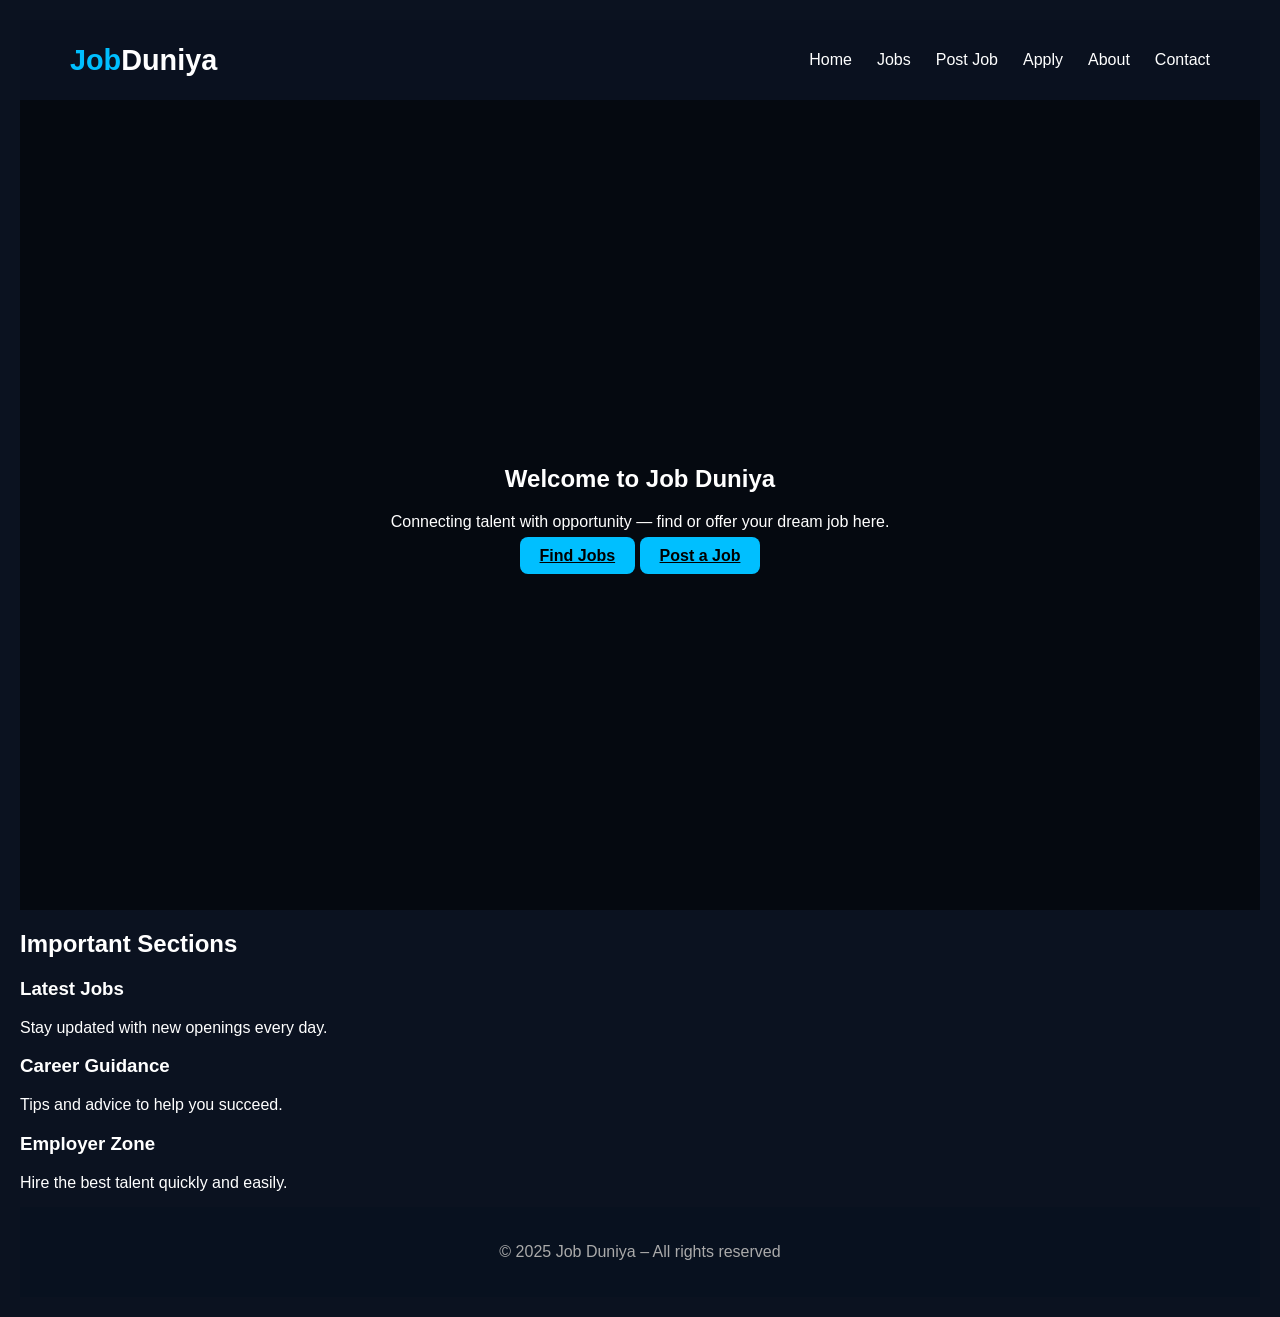
<file: index.html>
<!DOCTYPE html>
<html lang="en">
<head>
  <meta charset="UTF-8" />
  <meta name="viewport" content="width=device-width, initial-scale=1.0" />
  <title>Job Duniya | Find Your Dream Job</title>
  <link rel="stylesheet" href="styles.css" />
</head>
<body>

  <!-- Navigation -->

 


  <nav class="navbar">
    <div class="logo">Job<span>Duniya</span></div>
    <ul class="nav-links">
      <li><a href="index.html">Home</a></li>
      <li><a href="jobs.html">Jobs</a></li>
      <li><a href="post-job.html">Post Job</a></li>
      <li><a href="apply.html">Apply</a></li>
      <li><a href="about.html">About</a></li>
      <li><a href="contact.html">Contact</a></li>
    </ul>
  </nav>

  <!-- Hero / Landing Section -->
  <section class="hero">
    <div class="hero-content">
      <h1 class="fade-in">Welcome to <span>Job Duniya</span></h1>
      <p class="slide-up">Connecting talent with opportunity — find or offer your dream job here.</p>
      <div class="buttons fade-in">
        <a href="jobs.html" class="btn primary">Find Jobs</a>
        <a href="post-job.html" class="btn">Post a Job</a>
      </div>
    </div>
  </section>

  <!-- Important Topics Section -->
  <section class="topics">
    <h2 class="section-title fade-in">Important Sections</h2>
    <div class="topic-grid">
      <div class="topic-card zoom-in">
        <h3>Latest Jobs</h3>
        <p>Stay updated with new openings every day.</p>
      </div>
      <div class="topic-card zoom-in">
        <h3>Career Guidance</h3>
        <p>Tips and advice to help you succeed.</p>
      </div>
      <div class="topic-card zoom-in">
        <h3>Employer Zone</h3>
        <p>Hire the best talent quickly and easily.</p>
      </div>
    </div>
  </section>

  <footer>
    <p>© 2025 Job Duniya – All rights reserved</p>
  </footer>

  <script src="script.js"></script>
</body>
</html>
</file>
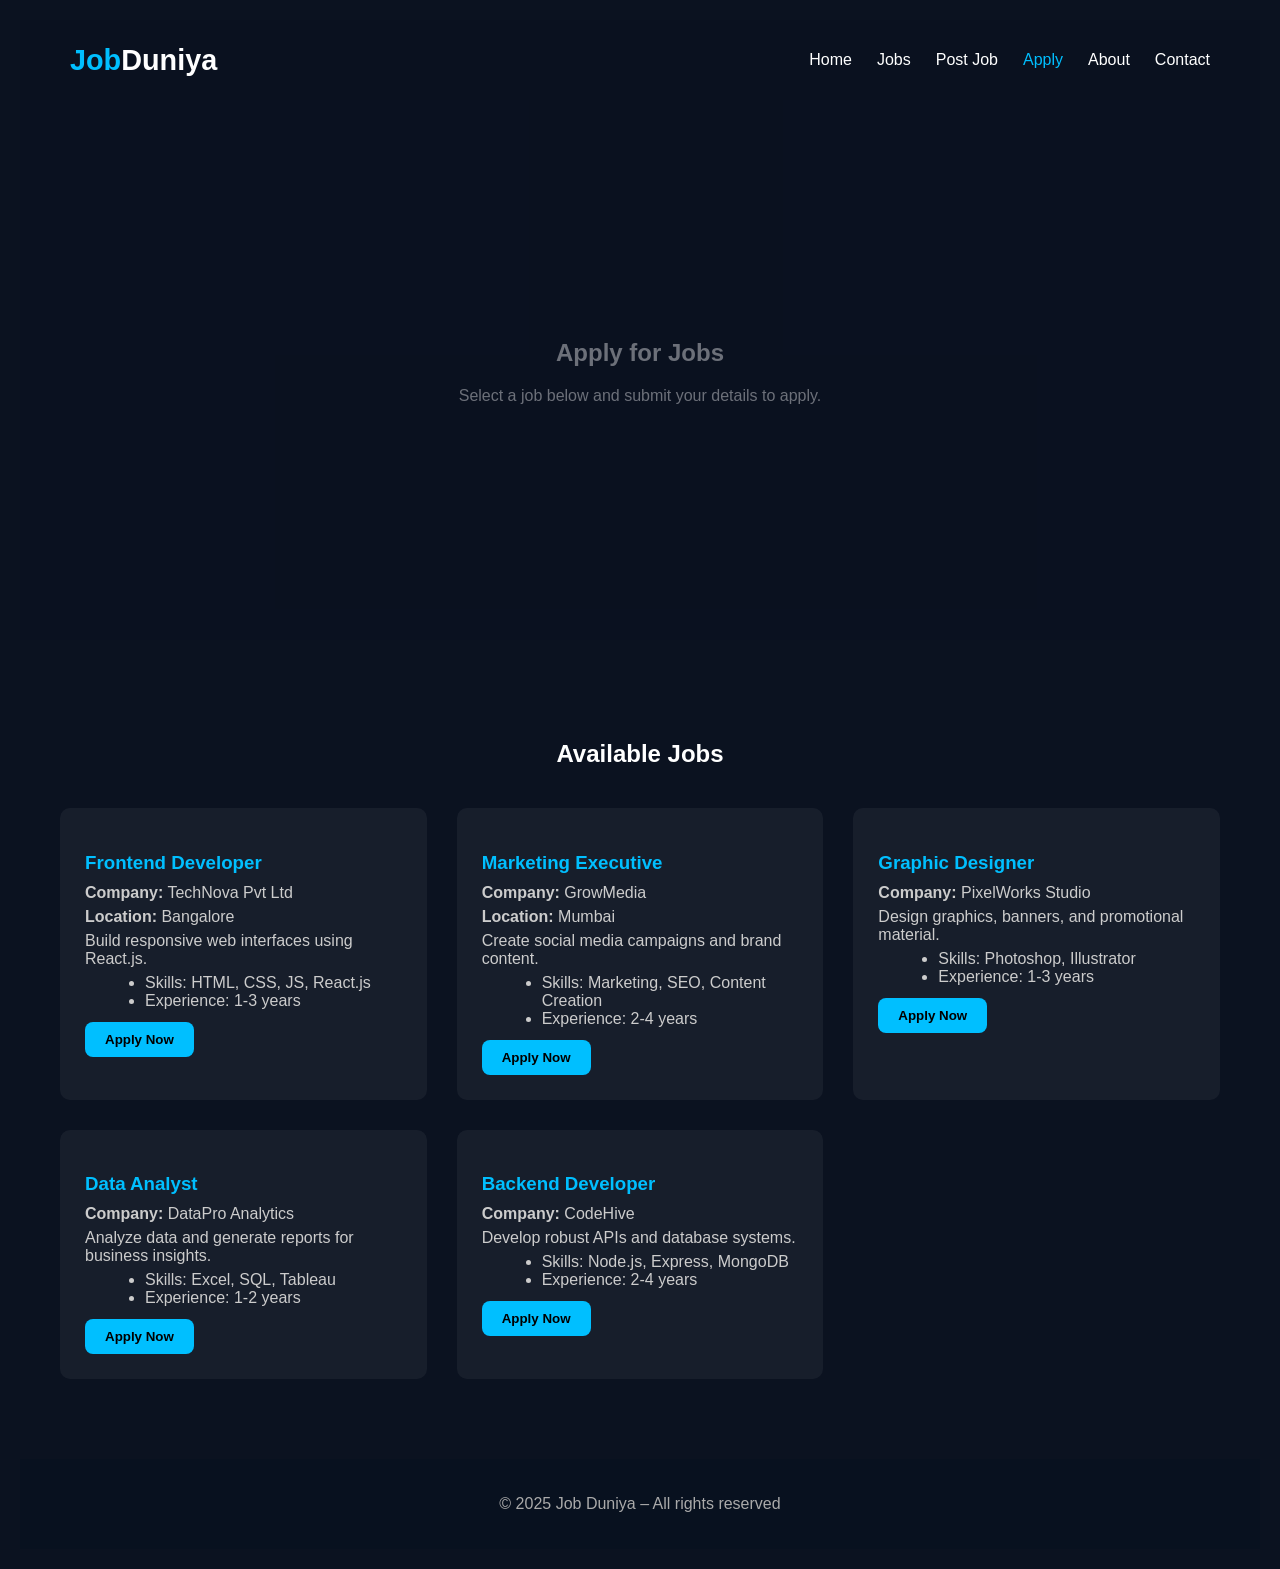
<file: apply.html>
<!DOCTYPE html>
<html lang="en">
<head>
  <meta charset="UTF-8" />
  <meta name="viewport" content="width=device-width, initial-scale=1.0" />
  <title>Job Duniya | Apply Jobs</title>
  <link rel="stylesheet" href="styles.css" />
  <style>
    /* Apply Page Hero */
    .apply-hero {
      background: url('https://images.unsplash.com/photo-1497366754035-f200968a6e72?fm=jpg&ixid=M3wxMjA3fDB8MHxzZWFyY2h8Mnx8b2ZmaWNlfGVufDB8fDB8fHww&ixlib=rb-4.1.0&q=60&w=3000') no-repeat center center;
      background-size: cover;
      height: 60vh;
      display: flex;
      align-items: center;
      justify-content: center;
      text-align: center;
      color:#ffffff;
      position: relative;
    
    }
    
    .apply-hero::after {
      content: "";
      position: absolute;
      inset:0;
      background: rgba(11,18,32,0.6);
    }
    .apply-hero .hero-content {
      position: relative;
      z-index: 1;
    }

    /* Job Listings */
    .apply-section{
      background:#0b1220;
      padding:80px 40px;
      text-align:center;
    }
    .apply-grid{
      display:grid;
      grid-template-columns:repeat(auto-fit,minmax(280px,1fr));
      gap:30px;
      margin-top:40px;
    }
    .apply-card{
      background:rgba(255,255,255,0.05);
      border-radius:10px;
      padding:25px;
      text-align:left;
      color:#fff;
      transition:transform .3s ease, background .3s ease;
      position:relative;
    }
    .apply-card:hover{
      background:rgba(255,255,255,0.1);
      transform:translateY(-8px);
    }
    .apply-card h3{ color:#00bfff; margin-bottom:10px; }
    .apply-card p{ color:#ccc; margin:6px 0; }
    .apply-card ul{ color:#ccc; margin:6px 0 12px 20px; }
    .apply-card button{
      padding:10px 20px;
      border:none;
      border-radius:8px;
      background:#00bfff;
      color:#000;
      font-weight:600;
      cursor:pointer;
      transition:0.3s;
    }
    .apply-card button:hover{
      background:#008ecf;
      transform:translateY(-3px);
    }

    /* Modal Form */
    .modal {
      display:none;
      position:fixed;
      top:0; left:0;
      width:100%; height:100%;
      background: rgba(255,255,255);
      justify-content:center;
      align-items:center;
      z-index:2000;
    }
    .modal-content {
      background:rgba(255,255,255); /* ← updated darker background */
      padding:40px;
      border-radius:12px;
      width:90%;
      max-width:500px;
      text-align:left;
      position:relative;
      color:#fff;
    }
    .modal-content label{
      display:block;
      margin-top:15px;
      color:#00bfff;
      font-weight:500;
    }
    .modal-content input,
    .modal-content textarea{
      width:100%;
      padding:10px;
      border-radius:8px;
      border:1px solid #00bfff;
      background:rgba(255,255,255,0.05);
      color:#fff;
      margin-top:5px;
      transition:0.3s;
    }
    .modal-content input:focus,
    .modal-content textarea:focus{
      background:rgba(255,255,255,0.1);
      outline:none;
      transform:scale(1.02);
    }
    .modal-content button{
      margin-top:20px;
      padding:12px 28px;
      border:none;
      border-radius:8px;
      background:#00bfff;
      color:#000;
      font-weight:600;
      cursor:pointer;
      transition:0.3s;
    }
    .modal-content button:hover{
      background:#008ecf;
      transform:translateY(-3px);
    }

    /* Success Tick Animation */
    .success-tick {
      display:none;
      text-align:center;
      margin-top:20px;
      font-size:50px;
      color:#0f0;
      animation: pop 0.5s forwards;
    }
    @keyframes pop {
      0%{transform:scale(0);}
      50%{transform:scale(1.3);}
      100%{transform:scale(1);}
    }
  </style>
</head>
<body>
  <!-- Navigation -->
  <nav class="navbar">
    <div class="logo">Job<span>Duniya</span></div>
    <ul class="nav-links">
      <li><a href="index.html">Home</a></li>
      <li><a href="jobs.html">Jobs</a></li>
      <li><a href="post-job.html">Post Job</a></li>
      <li><a href="apply.html" class="active">Apply</a></li>
      <li><a href="about.html">About</a></li>
      <li><a href="contact.html">Contact</a></li>
    </ul>
  </nav>

  <!-- Hero -->
  <section class="hero apply-hero">
    <div class="hero-content">
      <h2 class="fade-in">Apply for <span>Jobs</span></h2>
      <p class="slide-up">Select a job below and submit your details to apply.</p>
    </div>
  </section>

  <!-- Job Listings -->
  <section class="apply-section">
    <h2 class="section-title fade-in">Available Jobs</h2>
    <div class="apply-grid">
      <div class="apply-card fade-in">
        <h3>Frontend Developer</h3>
        <p><strong>Company:</strong> TechNova Pvt Ltd</p>
        <p><strong>Location:</strong> Bangalore</p>
        <p>Build responsive web interfaces using React.js.</p>
        <ul>
          <li>Skills: HTML, CSS, JS, React.js</li>
          <li>Experience: 1-3 years</li>
        </ul>
        <button class="apply-btn">Apply Now</button>
      </div>

      <div class="apply-card fade-in">
        <h3>Marketing Executive</h3>
        <p><strong>Company:</strong> GrowMedia</p>
        <p><strong>Location:</strong> Mumbai</p>
        <p>Create social media campaigns and brand content.</p>
        <ul>
          <li>Skills: Marketing, SEO, Content Creation</li>
          <li>Experience: 2-4 years</li>
        </ul>
        <button class="apply-btn">Apply Now</button>
      </div>

      <div class="apply-card fade-in">
        <h3>Graphic Designer</h3>
        <p><strong>Company:</strong> PixelWorks Studio</p>
        <p>Design graphics, banners, and promotional material.</p>
        <ul>
          <li>Skills: Photoshop, Illustrator</li>
          <li>Experience: 1-3 years</li>
        </ul>
        <button class="apply-btn">Apply Now</button>
      </div>

      <div class="apply-card fade-in">
        <h3>Data Analyst</h3>
        <p><strong>Company:</strong> DataPro Analytics</p>
        <p>Analyze data and generate reports for business insights.</p>
        <ul>
          <li>Skills: Excel, SQL, Tableau</li>
          <li>Experience: 1-2 years</li>
        </ul>
        <button class="apply-btn">Apply Now</button>
      </div>

      <div class="apply-card fade-in">
        <h3>Backend Developer</h3>
        <p><strong>Company:</strong> CodeHive</p>
        <p>Develop robust APIs and database systems.</p>
        <ul>
          <li>Skills: Node.js, Express, MongoDB</li>
          <li>Experience: 2-4 years</li>
        </ul>
        <button class="apply-btn">Apply Now</button>
      </div>
    </div>
  </section>

  <!-- Modal Form -->
  <div class="modal" id="applyModal">
    <div class="modal-content">
      <h3>Apply for Job</h3>
      <form id="applyForm">
        <label for="name">Your Name</label>
        <input type="text" id="name" name="name" required>

        <label for="email">Email</label>
        <input type="email" id="email" name="email" required>

        <label for="skills">Your Skills</label>
        <input type="text" id="skills" name="skills" placeholder="E.g. HTML, CSS, JS" required>

        <label for="message">Additional Info</label>
        <textarea id="message" name="message" rows="3"></textarea>

        <button type="submit">Submit Application</button>
        <div class="success-tick" id="successTick">&#10004;</div>
      </form>
    </div>
  </div>

  <footer>
    <p>© 2025 Job Duniya – All rights reserved</p>
  </footer>

  <script>
    // On-scroll animation
    const elements = document.querySelectorAll('.fade-in, .slide-up, .zoom-in');
    const appearOnScroll = new IntersectionObserver(
      entries => {
        entries.forEach(entry => {
          if(entry.isIntersecting){
            entry.target.style.animationPlayState = 'running';
            appearOnScroll.unobserve(entry.target);
          }
        });
      }, {threshold:0.2}
    );
    elements.forEach(el => appearOnScroll.observe(el));

    // Modal Open
    const modal = document.getElementById('applyModal');
    const applyButtons = document.querySelectorAll('.apply-btn');
    const successTick = document.getElementById('successTick');

    applyButtons.forEach(btn => {
      btn.addEventListener('click', () => {
        modal.style.display = 'flex';
        successTick.style.display = 'none';
        document.getElementById('applyForm').reset();
      });
    });

    // Form submit
    document.getElementById('applyForm').addEventListener('submit', function(e){
      e.preventDefault();
      successTick.style.display = 'block';
      setTimeout(() => { modal.style.display = 'none'; }, 2000);
    });

    // Close modal on outside click
    window.addEventListener('click', e => {
      if(e.target == modal) modal.style.display = 'none';
    });
  </script>
</body>
</html>
</file>
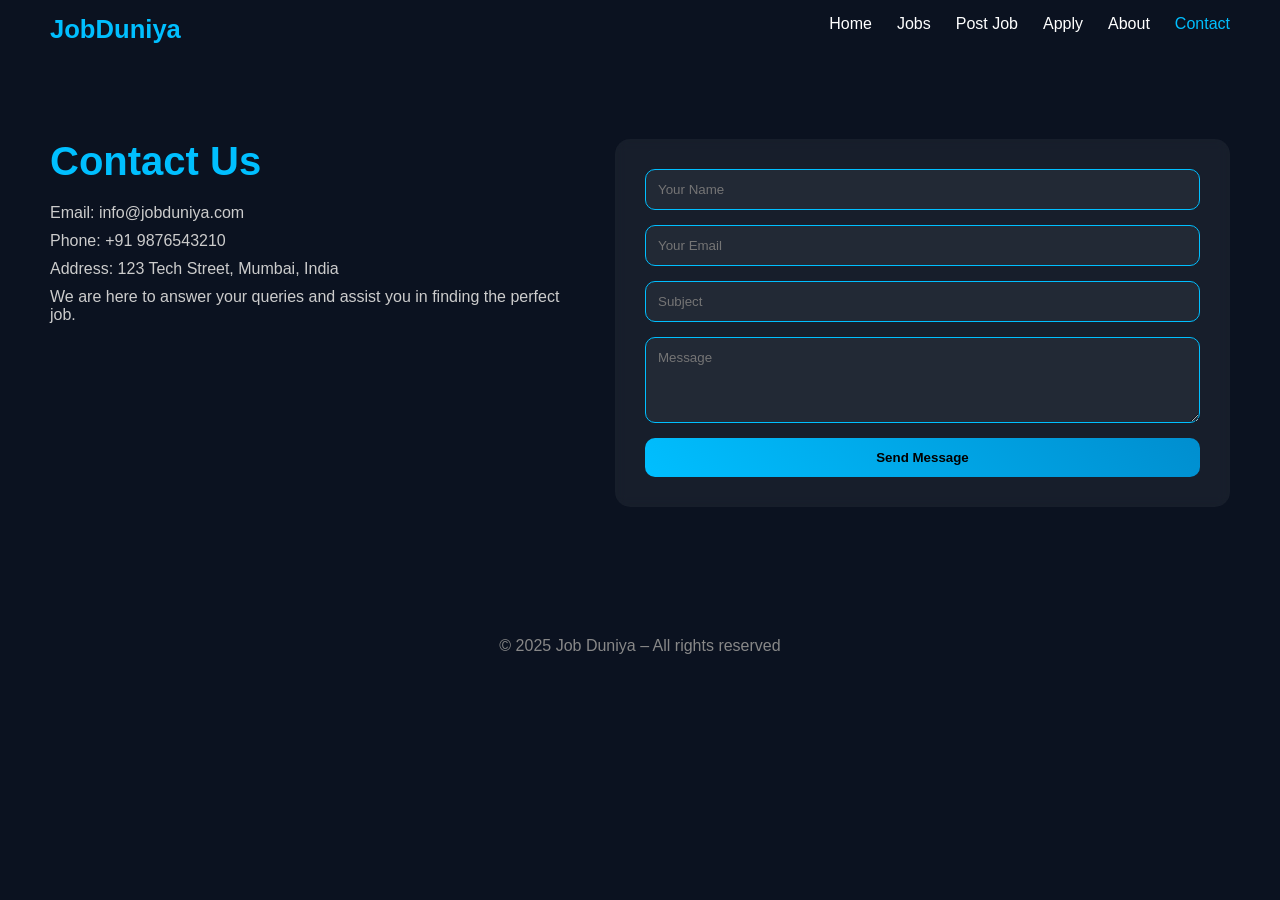
<file: contact.html>
<!DOCTYPE html>
<html lang="en">
<head>
<meta charset="UTF-8">
<meta name="viewport" content="width=device-width, initial-scale=1.0">
<title>Job Duniya | Contact Us</title>
<style>
  *{margin:0; padding:0; box-sizing:border-box; font-family:'Poppins', sans-serif;}
  body{background:#0b1220;color:#fff;}
  nav{
    display:flex; justify-content:space-between; padding:15px 50px;
    background:rgba(11,18,32,0.85); position:sticky; top:0; z-index:1000;
  }
  nav .logo{font-weight:bold; font-size:1.6rem; color:#00bfff;}
  nav ul{list-style:none; display:flex; gap:25px;}
  nav ul li a{color:#fff;text-decoration:none;font-weight:500;transition:0.3s;}
  nav ul li a:hover, nav ul li a.active{color:#00bfff;}

  .contact-section{padding:80px 50px; display:flex; flex-wrap:wrap; gap:50px; justify-content:center; align-items:flex-start;}
  .contact-info{flex:1 1 300px; animation:fadeRight 1s ease;}
  .contact-info h2{color:#00bfff; font-size:2.5rem; margin-bottom:20px;}
  .contact-info p{color:#ccc; margin-bottom:10px;}
  .contact-form{flex:1 1 400px; animation:fadeLeft 1s ease;}
  .contact-form form{
    display:flex; flex-direction:column; gap:15px; background:rgba(255,255,255,0.05); padding:30px; border-radius:15px; backdrop-filter:blur(6px);
  }
  .contact-form input, .contact-form textarea{
    padding:12px; border-radius:10px; border:1px solid #00bfff; background:rgba(255,255,255,0.05); color:#fff; transition:0.3s;
  }
  .contact-form input:focus, .contact-form textarea:focus{outline:none; background:rgba(255,255,255,0.1);}
  .contact-form button{
    padding:12px; border:none; border-radius:10px; cursor:pointer; font-weight:600; background:linear-gradient(45deg,#00bfff,#008ecf); color:#000; transition:0.3s;
  }
  .contact-form button:hover{background:linear-gradient(45deg,#008ecf,#00bfff); transform:scale(1.05);}
  .contact-image{width:100%; margin-top:30px; display:flex; justify-content:center;}
  .contact-image img{width:250px; border-radius:20px; box-shadow:0 10px 25px rgba(0,191,255,0.5); animation:float 3s ease-in-out infinite;}
  
  @keyframes fadeRight{from{opacity:0; transform:translateX(-50px);} to{opacity:1; transform:translateX(0);}}
  @keyframes fadeLeft{from{opacity:0; transform:translateX(50px);} to{opacity:1; transform:translateX(0);}}
  @keyframes float{0%,100%{transform:translateY(0);} 50%{transform:translateY(-15px);}}

  footer{padding:20px;text-align:center;color:#888;background:#0b1220;}
</style>
</head>
<body>

<nav>
  <div class="logo">Job<span>Duniya</span></div>
  <ul>
    <li><a href="index.html">Home</a></li>
    <li><a href="jobs.html">Jobs</a></li>
    <li><a href="post-job.html">Post Job</a></li>
    <li><a href="apply.html">Apply</a></li>
    <li><a href="about.html">About</a></li>
    <li><a href="contact.html" class="active">Contact</a></li>
  </ul>
</nav>

<section class="contact-section">
  <div class="contact-info">
    <h2>Contact Us</h2>
    <p>Email: info@jobduniya.com</p>
    <p>Phone: +91 9876543210</p>
    <p>Address: 123 Tech Street, Mumbai, India</p>
    <p>We are here to answer your queries and assist you in finding the perfect job.</p>
  </div>

  <div class="contact-form">
    <form id="contactForm">
      <input type="text" placeholder="Your Name" required>
      <input type="email" placeholder="Your Email" required>
      <input type="text" placeholder="Subject" required>
      <textarea rows="4" placeholder="Message" required></textarea>
      <button type="submit">Send Message</button>
    </form>
    <div class="contact-image">
  
</div>

  </div>
</section>

<footer>
  © 2025 Job Duniya – All rights reserved
</footer>

<script>
  const form = document.getElementById('contactForm');
  form.addEventListener('submit', e=>{
    e.preventDefault();
    alert('Message sent successfully!');
    form.reset();
  });
</script>

</body>
</html>
</file>
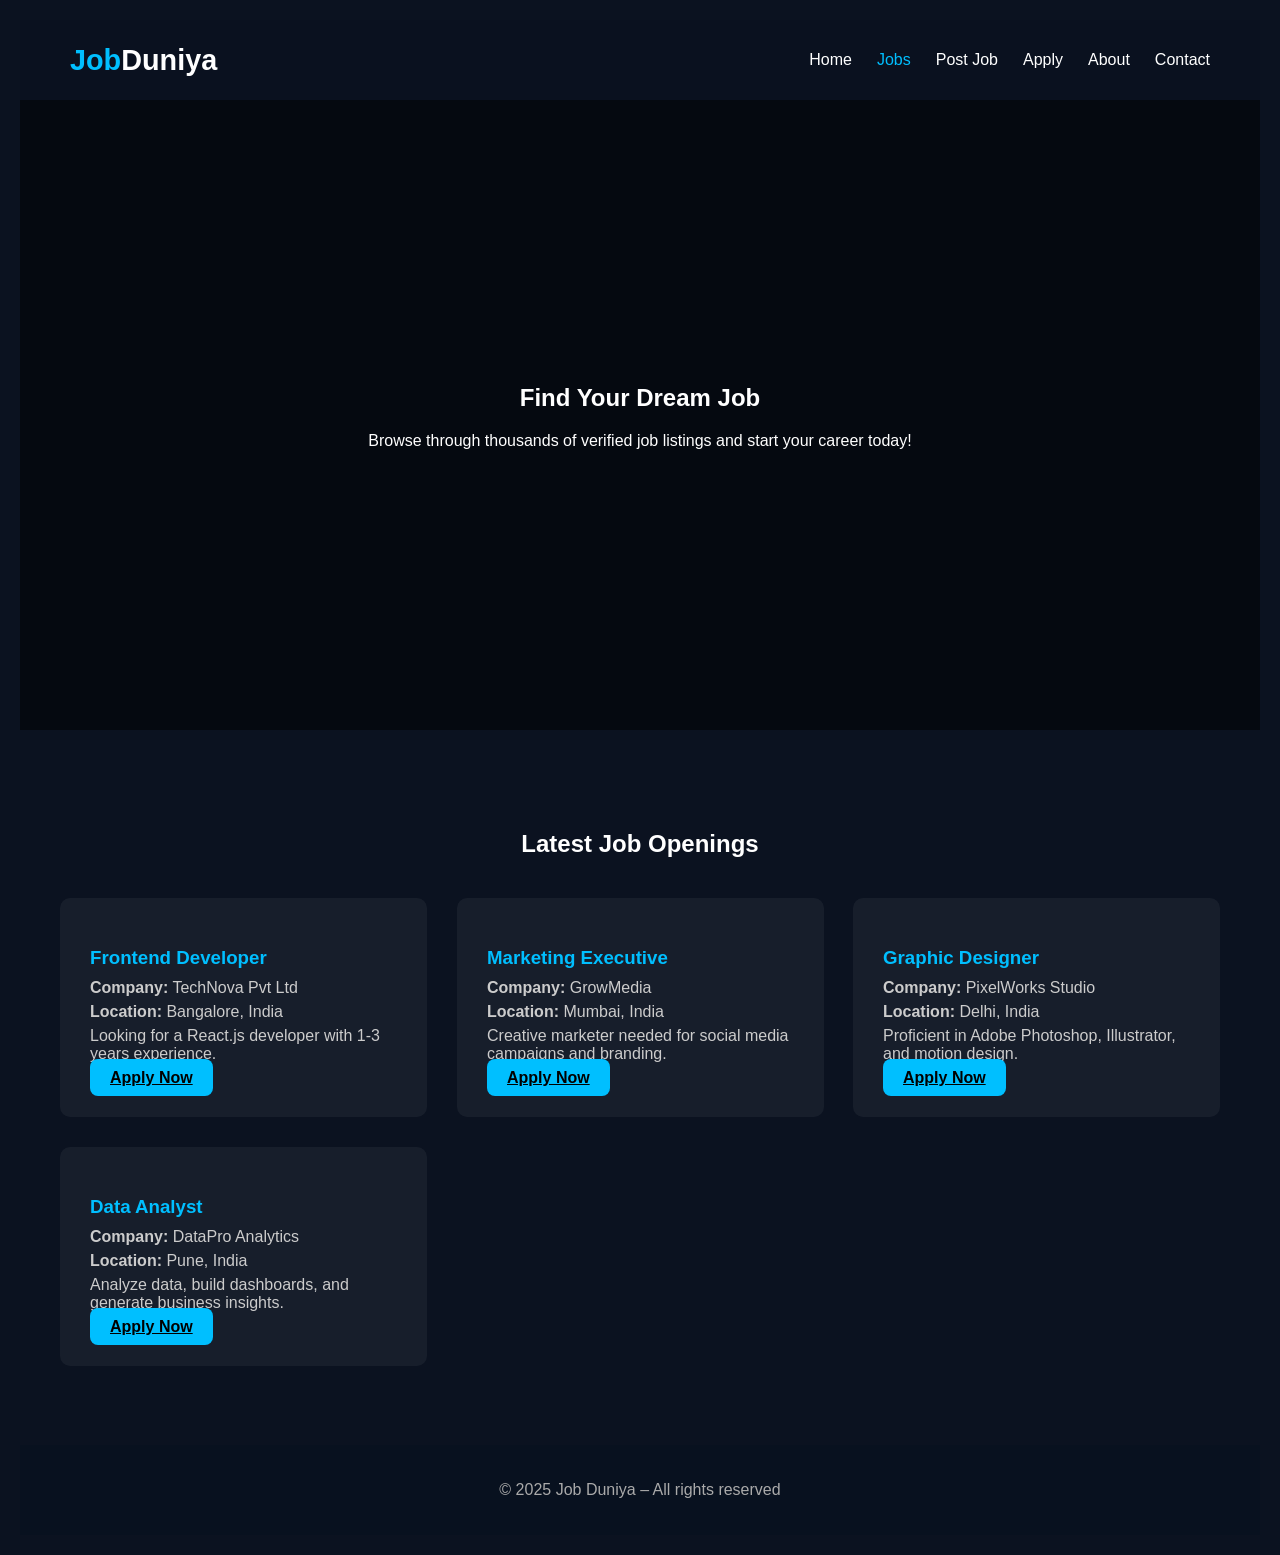
<file: jobs.html>
<!DOCTYPE html>
<html lang="en">
<head>
  <meta charset="UTF-8" />
  <meta name="viewport" content="width=device-width, initial-scale=1.0" />
  <title>Job Duniya | Find Jobs</title>
  <link rel="stylesheet" href="styles.css" />
</head>
<body>

  <!-- Navigation -->
  <nav class="navbar">
    <div class="logo">Job<span>Duniya</span></div>
    <ul class="nav-links">
      <li><a href="index.html">Home</a></li>
      <li><a href="jobs.html" class="active">Jobs</a></li>
      <li><a href="post-job.html">Post Job</a></li>
      <li><a href="apply.html">Apply</a></li>
      <li><a href="about.html">About</a></li>
      <li><a href="contact.html">Contact</a></li>
    </ul>
  </nav>

  <!-- Hero Section -->
  <section class="hero jobs-hero">
    <div class="hero-content">
      <h1 class="fade-in">Find <span>Your Dream Job</span></h1>
      <p class="slide-up">Browse through thousands of verified job listings and start your career today!</p>
    </div>
  </section>

  <!-- Job Listings Section -->
  <section class="jobs-section">
    <h2 class="section-title fade-in">Latest Job Openings</h2>

    <div class="job-grid">
      <div class="job-card zoom-in">
        <h3>Frontend Developer</h3>
        <p><strong>Company:</strong> TechNova Pvt Ltd</p>
        <p><strong>Location:</strong> Bangalore, India</p>
        <p>Looking for a React.js developer with 1-3 years experience.</p>
        <a href="apply.html" class="btn primary">Apply Now</a>
      </div>

      <div class="job-card zoom-in">
        <h3>Marketing Executive</h3>
        <p><strong>Company:</strong> GrowMedia</p>
        <p><strong>Location:</strong> Mumbai, India</p>
        <p>Creative marketer needed for social media campaigns and branding.</p>
        <a href="apply.html" class="btn primary">Apply Now</a>
      </div>

      <div class="job-card zoom-in">
        <h3>Graphic Designer</h3>
        <p><strong>Company:</strong> PixelWorks Studio</p>
        <p><strong>Location:</strong> Delhi, India</p>
        <p>Proficient in Adobe Photoshop, Illustrator, and motion design.</p>
        <a href="apply.html" class="btn primary">Apply Now</a>
      </div>

      <div class="job-card zoom-in">
        <h3>Data Analyst</h3>
        <p><strong>Company:</strong> DataPro Analytics</p>
        <p><strong>Location:</strong> Pune, India</p>
        <p>Analyze data, build dashboards, and generate business insights.</p>
        <a href="apply.html" class="btn primary">Apply Now</a>
      </div>
    </div>
  </section>

  <footer>
    <p>© 2025 Job Duniya – All rights reserved</p>
  </footer>

  <script src="script.js"></script>
</body>
</html>
</file>
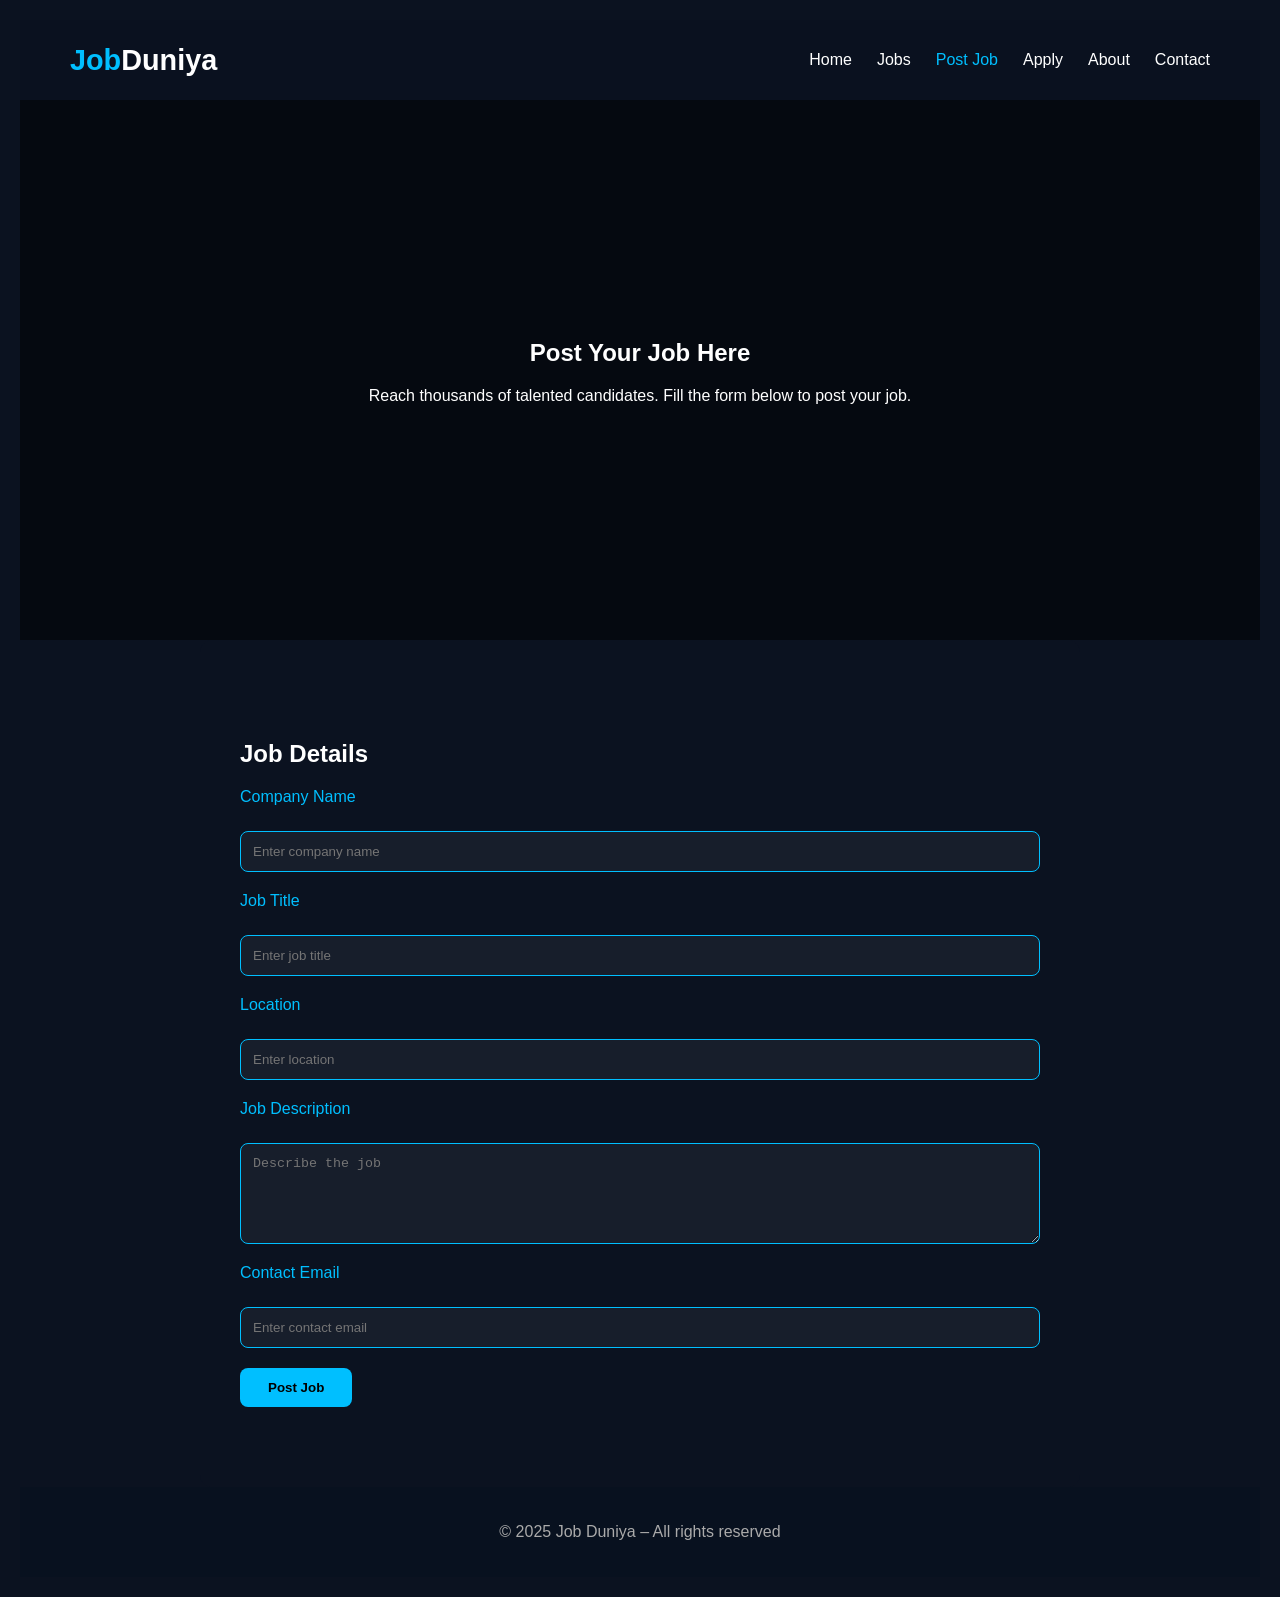
<file: post-job.html>
<!DOCTYPE html>
<html lang="en">
<head>
  <meta charset="UTF-8" />
  <meta name="viewport" content="width=device-width, initial-scale=1.0" />
  <title>Job Duniya | Post a Job</title>
  <link rel="stylesheet" href="styles.css" />
</head>
<body>

  <!-- Navigation -->
  <nav class="navbar">
    <div class="logo">Job<span>Duniya</span></div>
    <ul class="nav-links">
      <li><a href="index.html">Home</a></li>
      <li><a href="jobs.html">Jobs</a></li>
      <li><a href="post-job.html" class="active">Post Job</a></li>
      <li><a href="apply.html">Apply</a></li>
      <li><a href="about.html">About</a></li>
      <li><a href="contact.html">Contact</a></li>
    </ul>
  </nav>

  <!-- Hero Section -->
  <section class="hero post-job-hero">
    <div class="hero-content">
      <h1 class="fade-in">Post Your Job <span>Here</span></h1>
      <p class="slide-up">Reach thousands of talented candidates. Fill the form below to post your job.</p>
    </div>
  </section>

  <!-- Job Submission Form -->
  <section class="form-section">
    <h2 class="section-title fade-in">Job Details</h2>
    <form id="jobForm" class="job-form fade-in">
      <label for="company">Company Name</label>
      <input type="text" id="company" name="company" placeholder="Enter company name" required />

      <label for="title">Job Title</label>
      <input type="text" id="title" name="title" placeholder="Enter job title" required />

      <label for="location">Location</label>
      <input type="text" id="location" name="location" placeholder="Enter location" required />

      <label for="description">Job Description</label>
      <textarea id="description" name="description" placeholder="Describe the job" rows="5" required></textarea>

      <label for="email">Contact Email</label>
      <input type="email" id="email" name="email" placeholder="Enter contact email" required />

      <button type="submit" class="btn primary">Post Job</button>
    </form>
  </section>

  <footer>
    <p>© 2025 Job Duniya – All rights reserved</p>
  </footer>

  <script src="script.js"></script>
  <script>
    // Simple form validation demo
    document.getElementById('jobForm').addEventListener('submit', function(e){
      e.preventDefault(); // Prevent actual submit
      alert("Thank you! Your job has been posted (demo).");
      this.reset(); // Clear form
    });
  </script>

</body>
</html>
</file>
<file: styles.css>
/* ---------- Global / Navigation Styles ---------- */
body {
    margin: 0;
    padding: 20px;
    font-family: 'Arial', sans-serif;
    background: #0b1220;
    color: #fff;
    overflow-x: hidden;
}

.navbar {
    display: flex;
    justify-content: space-between;
    align-items: center;
    padding: 15px 50px;
    background: rgba(11,18,32,0.9);
    position: sticky;
    top: 0;
    z-index: 1000;
}
.navbar .logo {
    font-size: 1.8rem;
    font-weight: 700;
    color: #00bfff;
}
.navbar .logo span { color: #fff; }
.nav-links {
    list-style: none;
    display: flex;
    gap: 25px;
}
.nav-links li a {
    color: #fff;
    text-decoration: none;
    font-weight: 500;
    transition: 0.3s;
}
.nav-links li a:hover,
.nav-links li a.active { color: #00bfff; }

/* ---------- Global Animations ---------- */
@keyframes fadeIn { 0% {opacity:0; transform:translateY(20px);} 100% {opacity:1; transform:translateY(0);} }
@keyframes slideUp { 0% {opacity:0; transform:translateY(40px);} 100% {opacity:1; transform:translateY(0);} }
.fade-in { animation: fadeIn 1s ease forwards; }
.slide-up { animation: slideUp 1s ease forwards; }

/* ---------- Buttons ---------- */
.btn {
    padding: 10px 20px;
    border: none;
    border-radius: 8px;
    background: #00bfff;
    color: #000;
    font-weight: 600;
    cursor: pointer;
    transition: 0.3s;
}
.btn:hover { background: #008ecf; transform: translateY(-3px); }

/* ---------- Footer ---------- */
footer{
    text-align:center;
    padding:20px;
    background:#08111f;
    color:#aaa;
}

/* ---------- Hero Sections with Overlay ---------- */
.hero, .jobs-hero, .post-job-hero {
    position: relative;
    display: flex;
    align-items: center;
    justify-content: center;
    text-align: center;
    color: #fff;
}

.hero::after, .jobs-hero::after, .post-job-hero::after {
    content: "";
    position: absolute;
    top:0; left:0;
    width:100%; height:100%;
    background: rgba(0,0,0,0.5); /* dark overlay for text visibility */
    z-index:1;
}

/* Landing Page Hero */
.hero {
    background: url('https://images.unsplash.com/photo-1551836022-d5d88e9218df?auto=format&fit=crop&w=1350&q=80') no-repeat center center;
    background-size: cover;
    height: 90vh;
}
.hero .hero-content {
    position: relative;
    z-index: 2;
}

/* Jobs Page Hero */
.jobs-hero {
    background: url('https://images.unsplash.com/photo-1521791136064-7986c2920216?auto=format&fit=crop&w=1350&q=80') no-repeat center center;
    background-size: cover;
    height: 70vh;
}
.jobs-hero .hero-content {
    position: relative;
    z-index: 2;
}

/* Post Job Page Hero */
.post-job-hero {
    background: url('https://images.unsplash.com/photo-1758873271902-a63ecd5b5235?fm=jpg&ixid=M3wxMjA3fDB8MHxzZWFyY2h8MTJ8fGpvYiUyMGJvYXJkfGVufDB8fDB8fHww&ixlib=rb-4.1.0&q=60&w=3000') no-repeat center center;
    background-size: cover;
    height: 60vh;
}
.post-job-hero .hero-content {
    position: relative;
    z-index: 2;
}

/* ---------- Jobs Page Cards ---------- */
.jobs-section {
    background:#0b1220;
    padding:80px 40px;
    text-align:center;
}
.job-grid{
    display:grid;
    grid-template-columns:repeat(auto-fit,minmax(280px,1fr));
    gap:30px;
    margin-top:40px;
}
.job-card{
    background:rgba(255,255,255,0.05);
    border-radius:10px;
    padding:30px;
    text-align:left;
    color:#fff;
    transition:transform .3s ease, background .3s ease;
}
.job-card:hover{
    background:rgba(255,255,255,0.1);
    transform:translateY(-8px);
}
.job-card h3{ color:#00bfff; margin-bottom:10px; }
.job-card p{ color:#ccc; margin:6px 0; }

/* ---------- Post Job Form ---------- */
.form-section{
    background:#0b1220;
    padding:80px 40px;
    max-width:800px;
    margin:0 auto;
    border-radius:12px;
}
.job-form{
    display:flex;
    flex-direction:column;
    gap:20px;
}
.job-form label{
    font-weight:500;
    margin-bottom:5px;
    color:#00bfff;
}
.job-form input,
.job-form textarea{
    padding:12px;
    border-radius:8px;
    border:1px solid #00bfff;
    background:rgba(255,255,255,0.05);
    color:#fff;
    transition:0.3s;
}
.job-form input:focus,
.job-form textarea:focus{
    background:rgba(255,255,255,0.1);
    outline:none;
    transform:scale(1.02);
}
.job-form button{
    align-self:flex-start;
    padding:12px 28px;
    border:none;
    border-radius:8px;
    background:#00bfff;
    color:#000;
    font-weight:600;
    cursor:pointer;
    transition:0.3s;
}
.job-form button:hover{
    background:#008ecf;
    transform:translateY(-3px);
}

/* ---------- Animations on Scroll ---------- */
.zoom-in {
    opacity:0;
    transform: scale(0.95);
    animation: zoomIn 0.8s ease forwards;
}
@keyframes zoomIn {
    0% {opacity:0; transform: scale(0.95);}
    100% {opacity:1; transform: scale(1);}
}
.contact-section {
  display: flex;
  flex-wrap: wrap;
  align-items: center;
  justify-content: center;
  gap: 50px;
  padding: 80px 40px;
  background: #0b1220;
  color: #fff;
  text-align: center;
}

.contact-info {
  flex: 1 1 400px;
}

.contact-image {
  flex: 1 1 400px;
}

.contact-image img {
  width: 100%;
  max-width: 400px;
  border-radius: 12px;
}
</file>
